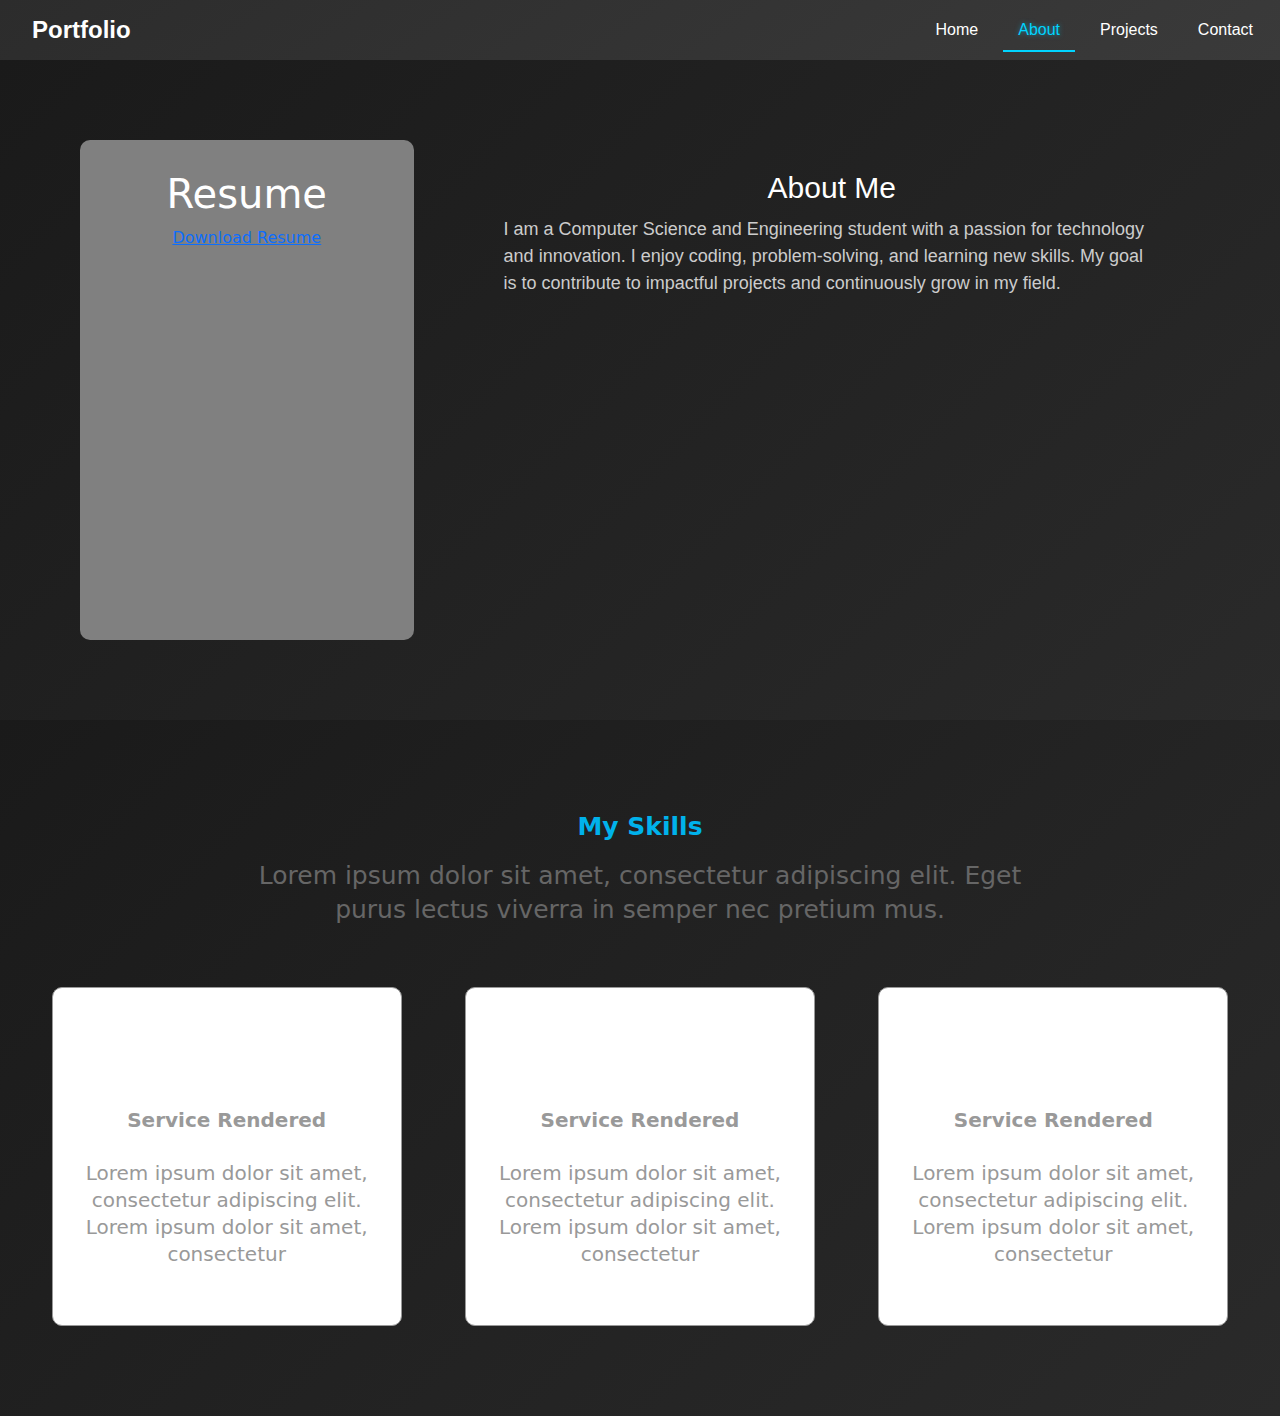
<file: aboutme.html>
<!DOCTYPE html>
<html lang="en">
    <head>
        <meta charset="UTF-8">
        <meta name="viewport" content="width=device-width, initial-scale=1.0">
        <link rel="stylesheet" href="styles.css">
        <link href="https://cdn.jsdelivr.net/npm/bootstrap@5.3.3/dist/css/bootstrap.min.css" rel="stylesheet" integrity="sha384-QWTKZyjpPEjISv5WaRU9OFeRpok6YctnYmDr5pNlyT2bRjXh0JMhjY6hW+ALEwIH" crossorigin="anonymous">
        <script src="https://cdn.jsdelivr.net/npm/bootstrap@5.3.3/dist/js/bootstrap.bundle.min.js" integrity="sha384-0pUGZvbkm6XF6gxjEnlmuGrJXVbNuzT9qBBavbLwCsOGabYfZo0T0to5eqruptLy" crossorigin="anonymous"></script>
        <title>About me</title>
   </head>
   <body>
    <div>
        <nav class="navbar pro-navbar navbar-dark">
            <div class="container-fluid">
                <a class="navbar-brand" href="index.html">
                    
                    Portfolio
                </a>
                <ul class="navbar-nav d-flex flex-row ms-auto">
                    <li class="nav-item">
                        <a class="nav-link "  href="index.html">Home</a>
                    </li>
                    <li class="nav-item">
                        <a class="nav-link active" href="aboutme.html">About</a>
                    </li>
                    <li class="nav-item">
                        <a class="nav-link" href="projects.html">Projects</a>
                    </li>
                    <li class="nav-item">
                        <a class="nav-link" href="contact.html">Contact</a>
                    </li>
                </ul>
            </div>
        </nav>        
    </div>
    <div class="about-me-container d-flex flex-row ">
        <div class="cv-container">
            <h1 class="cv-heading">Resume</h1>
            <p class="cv-text">
                <a href="https://drive.google.com/file/d/1b2c3d4e5f6g7h8i9j0k1l2m3n4o5p6q/view?usp=sharing" target="_blank" class="cv-link">Download Resume</a>
        </div>
        <div class="about-me-card">
            <h1 class="about-me-heading">About Me</h1>
            <p class="about-me-text">
                I am a Computer Science and Engineering student with a passion for technology and innovation. I enjoy coding, problem-solving, and learning new skills. My goal is to contribute to impactful projects and continuously grow in my field.
            </p> 
        </div>
    </div>
    <div class="skills-container">
        <div class="developer_skills" unique-script-id="w-w-dm-id">
            <div class="responsive-container-block bg">
              <p class="text-blk title">
                My Skills
              </p>
              <p class="text-blk heading">
                Lorem ipsum dolor sit amet, consectetur adipiscing elit. Eget purus lectus viverra in semper nec pretium mus.
              </p>
              <div class="responsive-container-block content">
                <div class="responsive-container-block card">
                  <div class="responsive-container-block img">
                  </div>
                  <p class="text-blk desc">
                    Service Rendered
                  </p>
                  <p class="text-blk info">
                    Lorem ipsum dolor sit amet, consectetur adipiscing elit. Lorem ipsum dolor sit amet, consectetur
                  </p>
                </div>
                <div class="responsive-container-block card">
                  <div class="responsive-container-block img">
                  </div>
                  <p class="text-blk desc">
                    Service Rendered
                  </p>
                  <p class="text-blk info">
                    Lorem ipsum dolor sit amet, consectetur adipiscing elit. Lorem ipsum dolor sit amet, consectetur
                  </p>
                </div>
                <div class="responsive-container-block card">
                  <div class="responsive-container-block img">
                  </div>
                  <p class="text-blk desc">
                    Service Rendered
                  </p>
                  <p class="text-blk info">
                    Lorem ipsum dolor sit amet, consectetur adipiscing elit. Lorem ipsum dolor sit amet, consectetur
                  </p>
                </div>
                
              </div>
            </div>
        </div>
    </div>
    
   </body>
</html>
</file>
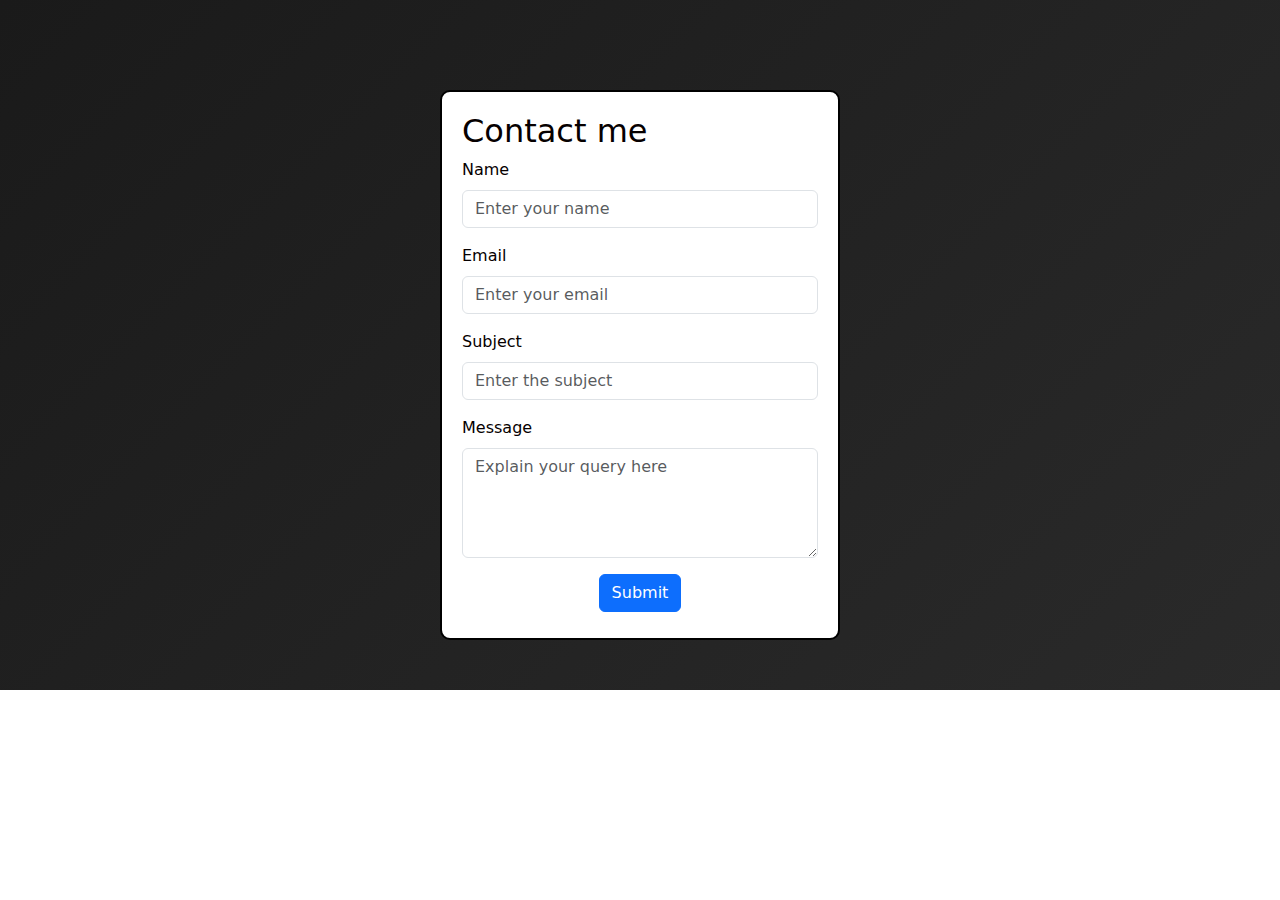
<file: contactpage.html>
<!DOCTYPE html>
<html>
    <head>
        <meta charset="UTF-8">
        <meta name="viewport" content="width=device-width, initial-scale=1.0">
        <link rel="stylesheet" href="styles.css">
        <link href="https://cdn.jsdelivr.net/npm/bootstrap@5.3.3/dist/css/bootstrap.min.css" rel="stylesheet" integrity="sha384-QWTKZyjpPEjISv5WaRU9OFeRpok6YctnYmDr5pNlyT2bRjXh0JMhjY6hW+ALEwIH" crossorigin="anonymous">
        <title>Contact Page</title>
        <script src="https://code.jquery.com/jquery-3.5.1.slim.min.js" integrity="sha384-DfXdz2htPH0lsSSs5nCTpuj/zy4C+OGpamoFVy38MVBnE+IbbVYUew+OrCXaRkfj" crossorigin="anonymous"></script>
        <script src="https://cdn.jsdelivr.net/npm/popper.js@1.16.1/dist/umd/popper.min.js" integrity="sha384-9/reFTGAW83EW2RDu2S0VKaIzap3H66lZH81PoYlFhbGU+6BZp6G7niu735Sk7lN" crossorigin="anonymous"></script>
        <script src="https://stackpath.bootstrapcdn.com/bootstrap/4.5.2/js/bootstrap.min.js" integrity="sha384-B4gt1jrGC7Jh4AgTPSdUtOBvfO8shuf57BaghqFfPlYxofvL8/KUEfYiJOMMV+rV" crossorigin="anonymous"></script>
    </head>
    <body>
        <div class="contact-me-container d-flex justify-content-center" id="contactContainer">
            <div class="contact-me-card">
                <h2 class="fa fa-align-center">Contact me</h2>
                <form>
                    <div class="mb-3">
                        <label for="name" class="form-label">Name</label>
                        <input type="text" class="form-control" id="name" placeholder="Enter your name" required>
                    </div>
                    <div class="mb-3">
                        <label for="email" class="form-label">Email</label>
                        <input type="email" class="form-control" id="email" placeholder="Enter your email" required>
                    </div>
                    <div class="mb-3">
                        <label for="subject" class="form-label">Subject</label>
                        <input type="text" class="form-control" id="subject" placeholder="Enter the subject" required>
                    </div>
                    <div class="mb-3">
                        <label for="message" class="form-label">Message</label>
                        <textarea class="form-control" id="message" rows="4" placeholder="Explain your query here" required></textarea>
                    </div>
                    <div class="d-flex justify-content-center">
                        <button type="submit" class="btn btn-primary">Submit</button>
                    </div>
                </form>
            </div>
        </div>
    </body>
</html>
</file>
<file: styles.css>
.portfolio-bg-container{
    background: linear-gradient(135deg, #1a1a1a 0%, #2a2a2a 100%);
    color: white;
    height:105vh;
    background-size: cover;
}
.nav-section{
    background-color: white;
}
.navbar{
    background: linear-gradient(145deg, #2c2c2c, #3a3a3a) !important;
    padding: 10px 20px;
}
.home-page-container{
    padding: 90px;
    padding-top: 13%;
    padding-left: 10%;
}
.home-page-heading{
    text-align: left;
    font-size: 75px;
    font-family:'Times New Roman', Times, serif;    
}
.home-page-text{
    margin-top: 60px;
    text-align: left;
    font-size: 20px;
    font-family:'Trebuchet MS', 'Lucida Sans Unicode', 'Lucida Grande', 'Lucida Sans', Arial, sans-serif;
    color: #cccccc;
}
.button{
    margin: 10px;
    height: 40px;
    width: 100px;
    border-radius: 15px; 
    background: #00d4ff; /* Light blue background */
    color: #1a1a1a;
    font-size: 15px;
    font-family:Cambria, Cochin, Georgia, Times, 'Times New Roman', serif;
}
.button:hover{
    transform: translateY(-3px);
    box-shadow: 0 5px 15px rgba(0, 212, 255, 0.5);
    color: #1a1a1a;
}
.cv-container {
    background-color: grey; /* Dark background */
    color: white; /* White text for contrast */
    padding: 30px; /* Padding for spacing */
    text-align: center; /* Centered text */
    border-radius: 10px;
    border:5px;
    height: 500px; /* Fixed height */
    width: 420px; /* Fixed width */
    margin: 10px;
}
.about-me-container{
    background: linear-gradient(135deg, #1a1a1a 0%, #2a2a2a 100%);
    color: white;
    padding: 70px;   
}
.about-me-card{
    width: 1000px;
    padding: 40px;
    padding-left: 70px;
}
.about-me-heading{
    text-align: center;
    font-size: 30px;
    font-family: 'Arial', sans-serif;    
}
.about-me-text{
    text-align: left;
    font-size: 18px;
    font-family:'Trebuchet MS', 'Lucida Sans Unicode', 'Lucida Grande', 'Lucida Sans', Arial, sans-serif;
    margin: 10px;
    color: #cccccc;
}
.project-bg-container{
    background: linear-gradient(135deg, #1a1a1a 0%, #2a2a2a 100%);
    color: white;
    padding: 50px;    
}

.projects-container{
    background: linear-gradient(135deg, #1a1a1a 0%, #2a2a2a 100%);
    color: white;
    margin: 20px;
    margin-top: 110px;  
}
.projects-card{
    background-color: white;
    min-height: 400px;
    width: 300px;
    border-radius: 10px;
    border: none;
    margin: 40px;
    padding: 20px;
    text-align: center;
    color:#0b2256;
}
.projects-heading{
    font-size: 40px;
    margin-top: 20px;
}
.project-image{
    height:200px;
    width:230px;
    margin:15px;
    border-radius:8px;
}
.contact-me-container{
    background: linear-gradient(135deg, #1a1a1a 0%, #2a2a2a 100%);
    color: rgb(6, 0, 0);
    padding: 50px;
    margin-bottom: 20px;
}
.contact-me-card{
    background-color: white;
    min-height: 550px;
    width: 400px;
    padding: 20px;
    border: 2px solid black;
    border-radius: 10px;
    margin: 40px;
    margin-bottom:auto;
}
.navbar{
    background-color: #333;
    size:fit-content;
}





.pro-navbar {
    background: linear-gradient(145deg, #2c2c2c, #3a3a3a) !important;
    border-bottom: 1px  #2c3e50; /* Subtle border for depth */
    padding: 15px 0; /* Vertical padding for a taller navbar */
}
.pro-navbar .navbar-brand {
    color: #ffffff !important;
    font-weight: 600;
    font-size: 1.5rem;
    font-family: 'Arial', sans-serif;
    padding: 0 20px;
}
.pro-navbar .nav-link {
    color: #ffffff !important; /* Light gray for readability */
    font-weight: 400;
    font-size: 1rem;
    font-family: 'Arial', sans-serif;
    padding: 10px 15px;
    position: relative;
    transition: color 0.3s ease;
}
.pro-navbar .nav-link:hover,
.pro-navbar .nav-link.active {
    color: #00d4ff !important;
    text-shadow: 0 0 5px rgba(0, 212, 255, 0.5);
}
.pro-navbar .nav-link::after {
    content: '';
    position: absolute;
    width: 0;
    height: 2px;
    bottom: 0;
    left: 50%;
    background-color: #00d4ff; /* Gold underline */
    transition: width 0.3s ease, left 0.3s ease;
}
.pro-navbar .nav-link:hover::after,
.pro-navbar .nav-link.active::after {
    width: 100%;
    left: 0;
}
.pro-navbar .navbar-nav {
    flex-wrap: wrap; /* Allow wrapping for smaller screens */
    gap: 10px; /* Space between nav items */
}
@media (max-width: 576px) {
    .pro-navbar .nav-link {
        font-size: 0.9rem;
        padding: 8px 10px;
    }
    .pro-navbar .navbar-brand {
        font-size: 1.2rem;
    }
    .pro-navbar .navbar-nav {
        gap: 10px; 
}
}

.font{
    font-size:30px;
}
.skills-container {
    background: linear-gradient(135deg, #1a1a1a 0%, #2a2a2a 100%);
    color: white;
    
}
.developer_skills .text-blk {
    padding: 10px;
    line-height: 25px;
    
}
.developer_skills .responsive-container-block {
    min-height: 75px;
    width: 100%;
    padding: 10px;
    display: flex;
    flex-wrap: wrap;
    justify-content: flex-start;
    margin: 0 auto;
}
.developer_skills .responsive-container-block.bg {
    max-width: 1500px;
    flex-direction: column;
    align-items: center;
    padding: 80px 10px;
}
.developer_skills .responsive-container-block.line {
    width: 2px;
    min-height: 51px;
    background-color: #c4c4c4;
}
.developer_skills .text-blk.title {
    font-size: 25px;
    line-height: 34px;
    font-weight: 700;
    color: #00b2eb;
    text-align: center;
    padding: 10px 10px 0;
    margin-bottom: 5px;
}
.developer_skills .text-blk.heading {
    max-width: 800px;
    font-size: 25px;
    line-height: 34px;
    color: #666;
    text-align: center;
    margin-bottom: 40px;
}
.developer_skills .responsive-container-block.card {
    width: 30%;
    max-width: 350px;
    flex-direction: column;
    align-items: center;
    padding: 41px 10px 31px;
    border: 1px solid #999;
    border-radius: 10px;
}
.developer_skills .responsive-container-block.card:hover {
    border-color: #333;
}
.developer_skills .responsive-container-block.img {
    width: 58px;
    min-height: 58px;
    margin-bottom: 10px;
    background: url("https://workik-widget-assets.s3.amazonaws.com/widget-assets/images/eourcourses1.svg") center/cover;
}
.developer_skills .text-blk.desc,
.developer_skills .text-blk.info {
    font-size: 20px;
    line-height: 27px;
    color: #999;
    text-align: center;
}
.developer_skills .text-blk.desc {
    font-weight: 700;
    padding: 10px 10px 0;
}
.developer_skills .responsive-container-block.content {
    justify-content: space-evenly;
}
@media (max-width: 768px) {
    .developer_skills .text-blk.heading {
        font-size: 32px;
        line-height: 44px;
    }
    .developer_skills .responsive-container-block.card {
        width: 44%;
        margin-bottom: 30px;
    }
}
@media (max-width: 500px) {
    .developer_skills .responsive-container-block.card {
        width: 100%;
    }
}
</file>
